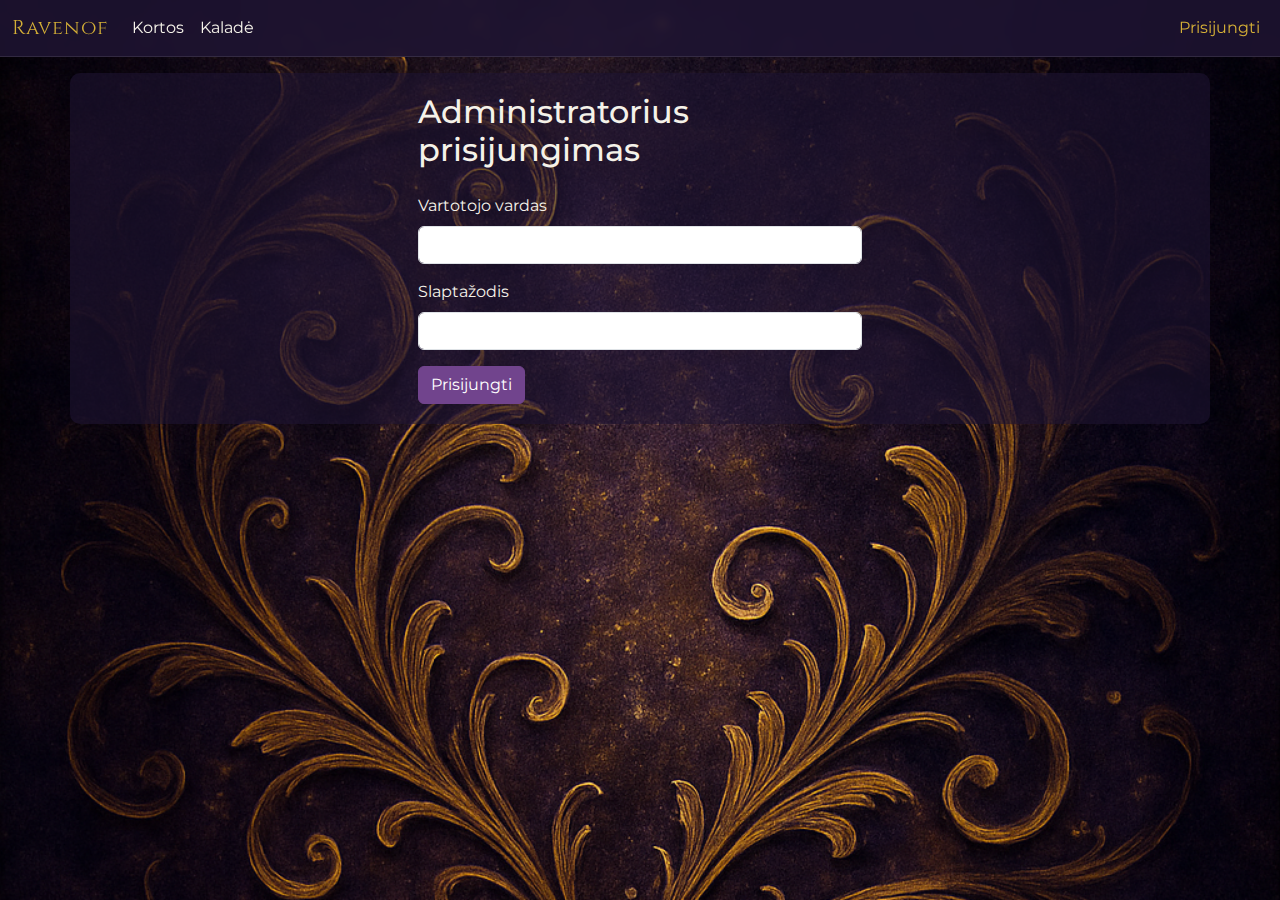
<file: card_form.html>
<!DOCTYPE html>
<html lang="lt">
<head>
    <meta charset="UTF-8">
    <meta name="viewport" content="width=device-width, initial-scale=1">
    <title>Kortos forma</title>
    <link href="https://cdn.jsdelivr.net/npm/bootstrap@5.3.0/dist/css/bootstrap.min.css" rel="stylesheet">
    <!-- Google fonts for fantasy vibe -->
    <link rel="preconnect" href="https://fonts.gstatic.com">
    <link href="https://fonts.googleapis.com/css2?family=Cinzel:wght@400;700&family=Montserrat:wght@400;600&display=swap" rel="stylesheet">
    <link rel="stylesheet" href="style.css">
</head>
<body>
    <nav class="navbar navbar-expand-lg navbar-dark bg-dark mb-3">
        <div class="container-fluid">
            <a class="navbar-brand" href="index.html">Ravenof</a>
            <button class="navbar-toggler" type="button" data-bs-toggle="collapse" data-bs-target="#navbarNav" aria-controls="navbarNav" aria-expanded="false" aria-label="Toggle navigation">
                <span class="navbar-toggler-icon"></span>
            </button>
            <div class="collapse navbar-collapse" id="navbarNav">
                <ul class="navbar-nav me-auto mb-2 mb-lg-0">
                    <!-- Unified navigation: only show a single link back to the card list/deck builder page -->
                    <li class="nav-item"><a class="nav-link" href="index.html">Kaladės kūrėjas</a></li>
                    <li class="nav-item"><a class="nav-link active" href="admin.html">Admin</a></li>
                </ul>
                <ul class="navbar-nav ms-auto mb-2 mb-lg-0">
                    <li class="nav-item"><a class="nav-link" href="#" onclick="handleLogout(event)">Atsijungti</a></li>
                </ul>
            </div>
        </div>
    </nav>
    <div class="container">
        <h2 id="formTitle" class="mb-4">Kortos forma</h2>
        <form id="cardForm" onsubmit="return handleSubmit(event)">
            <div class="mb-3">
                <label class="form-label">Pavadinimas</label>
                <input type="text" class="form-control" id="name" required>
            </div>
            <div class="row">
                <div class="col-md-3 mb-3">
                    <label class="form-label">Kaina</label>
                    <select class="form-select" id="cost">
                        <option value="">Pasirinkite</option>
                        <option>100</option>
                        <option>200</option>
                        <option>300</option>
                        <option>400</option>
                        <option>500</option>
                        <option>600</option>
                        <option>700</option>
                        <option>800</option>
                        <option>900</option>
                        <option>1000</option>
                    </select>
                </div>
                <div class="col-md-3 mb-3" id="attackGroup">
                    <label class="form-label">Ataka</label>
                    <input type="number" class="form-control" id="attack" min="0">
                </div>
                <div class="col-md-3 mb-3" id="hpGroup">
                    <label class="form-label">Gyvybės</label>
                    <input type="number" class="form-control" id="hp" min="0">
                </div>
                <div class="col-md-3 mb-3">
                    <label class="form-label">Retumas</label>
                    <select class="form-select" id="rarity">
                        <option value="">Pasirinkite</option>
                        <option>Paprastas</option>
                        <option>Magiškas</option>
                        <option>Unikalus</option>
                        <option>Epiškas</option>
                        <option>Legendinis</option>
                    </select>
                </div>
            </div>
            <div class="row">
                <div class="col-md-6 mb-3">
                    <label class="form-label">Tipas</label>
                    <select class="form-select" id="type">
                        <option value="">Pasirinkite</option>
                        <option>Burtas</option>
                        <option>Reakcija</option>
                        <option>Prakeiksmas</option>
                        <option>Veikėjas</option>
                        <option>Artefaktas</option>
                        <option>Čempionas</option>
                        <option>Laukas</option>
                    </select>
                </div>
                <div class="col-md-6 mb-3">
                    <label class="form-label">Frakcija</label>
                    <select class="form-select" id="faction">
                        <option value="">Pasirinkite</option>
                        <option>Inkvizicijos legionas</option>
                        <option>Mistikos melodija</option>
                        <option>Šviesos pulkas</option>
                        <option>Rytų vėjas</option>
                        <option>Mirties maršas</option>
                        <option>Demonų orda</option>
                        <option>Vryhiok'o gauja</option>
                        <option>Plėšikų naktis</option>
                        <option>Neutralūs</option>
                    </select>
                </div>
            </div>
            <div class="mb-3">
                <label class="form-label">Efektas</label>
                <textarea class="form-control" id="effect" rows="3"></textarea>
            </div>
            <div class="mb-3">
                <label class="form-label">Nuotrauka</label>
                <input type="file" class="form-control" id="imageInput" accept="image/*">
                <div class="mt-2" id="imagePreview"></div>
            </div>
            <button type="submit" class="btn btn-primary" id="submitBtn">Išsaugoti</button>
            <a href="admin.html" class="btn btn-secondary ms-2">Atšaukti</a>
        </form>
    </div>
    <script src="https://cdn.jsdelivr.net/npm/bootstrap@5.3.0/dist/js/bootstrap.bundle.min.js"></script>
    <script src="script.js"></script>
    <script>
    function handleLogout(event) {
        event.preventDefault();
        logout();
        window.location.href = 'index.html';
    }
    function ensureAdmin() {
        if (!isAdminLoggedIn()) {
            window.location.href = 'login.html';
        }
    }
    // Read query params
    function getQueryParams() {
        const params = {};
        const queryString = window.location.search.substring(1);
        const pairs = queryString.split('&');
        pairs.forEach(pair => {
            if (!pair) return;
            const [key, value] = pair.split('=');
            params[decodeURIComponent(key)] = decodeURIComponent(value || '');
        });
        return params;
    }
    let editingId = null;
    let existingImage = null;
    let imageDataUrl = null;
    // Handle image input changes
    const imageInput = document.getElementById('imageInput');
    if (imageInput) {
        imageInput.addEventListener('change', function () {
            const file = this.files && this.files[0];
            if (file) {
                const reader = new FileReader();
                reader.onload = function (e) {
                    imageDataUrl = e.target.result;
                    document.getElementById('imagePreview').innerHTML = `<img src="${imageDataUrl}" class="img-thumbnail" style="max-height:200px;">`;
                };
                reader.readAsDataURL(file);
            }
        });
    }
    async function populateForm() {
        const params = getQueryParams();
        if (params.id) {
            editingId = parseInt(params.id, 10);
            const cards = await getCards();
            const card = cards.find(c => c.id === editingId);
            if (card) {
                document.getElementById('formTitle').textContent = 'Redaguoti kortą';
                document.getElementById('submitBtn').textContent = 'Atnaujinti';
                document.getElementById('name').value = card.name;
                document.getElementById('cost').value = card.cost ?? '';
                document.getElementById('attack').value = card.attack ?? '';
                document.getElementById('hp').value = card.hp ?? '';
                document.getElementById('rarity').value = card.rarity || '';
                document.getElementById('type').value = card.type || '';
                document.getElementById('faction').value = card.faction || '';
                document.getElementById('effect').value = card.effect || '';
                existingImage = card.image || null;
                if (existingImage) {
                    imageDataUrl = existingImage;
                    document.getElementById('imagePreview').innerHTML = `<img src="${existingImage}" class="img-thumbnail" style="max-height:200px;">`;
                }
            }
        }
    }
    function handleSubmit(event) {
        event.preventDefault();
        const costVal = document.getElementById('cost').value;
        const typeVal = document.getElementById('type').value.trim();
        // Determine attack/hp values only for allowed types
        let attackVal = null;
        let hpVal = null;
        if (typeVal === 'Veikėjas') {
            attackVal = document.getElementById('attack').value ? parseInt(document.getElementById('attack').value) : null;
            hpVal = document.getElementById('hp').value ? parseInt(document.getElementById('hp').value) : null;
        } else if (typeVal === 'Čempionas' || typeVal === 'Artefaktas') {
            // These types only have HP
            hpVal = document.getElementById('hp').value ? parseInt(document.getElementById('hp').value) : null;
        }
        const card = {
            name: document.getElementById('name').value.trim(),
            cost: costVal ? parseInt(costVal) : null,
            attack: attackVal,
            hp: hpVal,
            rarity: document.getElementById('rarity').value.trim(),
            type: typeVal,
            faction: document.getElementById('faction').value.trim(),
            effect: document.getElementById('effect').value.trim(),
            image: imageDataUrl || existingImage || null
        };
        if (editingId !== null) {
            card.id = editingId;
            updateCard(card);
        } else {
            addCard(card);
        }
        window.location.href = 'admin.html';
        return false;
    }
    ensureAdmin();
    populateForm();

    // Show or hide Attack and HP fields based on selected Type
    const typeSelectEl = document.getElementById('type');
    const attackGroupEl = document.getElementById('attackGroup');
    const hpGroupEl = document.getElementById('hpGroup');
    function updateFieldVisibility() {
        const val = typeSelectEl.value;
        // Attack visible only for Veikėjas
        if (val === 'Veikėjas') {
            attackGroupEl.style.display = '';
        } else {
            attackGroupEl.style.display = 'none';
            document.getElementById('attack').value = '';
        }
        // HP visible for Veikėjas, Čempionas, Artefaktas
        if (val === 'Veikėjas' || val === 'Čempionas' || val === 'Artefaktas') {
            hpGroupEl.style.display = '';
        } else {
            hpGroupEl.style.display = 'none';
            document.getElementById('hp').value = '';
        }
    }
    typeSelectEl.addEventListener('change', updateFieldVisibility);
    // Initialize field visibility on page load
    updateFieldVisibility();
    </script>
</body>
</html>
</file>
<file: style.css>
/* Shared styles for Ravenof static site */

/*
 * Modernized styles for the Ravenof card database.
 * The UI adopts a light, airy feel with subtle shadows and rounded corners.
 */

/*
 * Fantasy-themed styles for the Ravenof static site.
 * Uses a mystical background, ornate card frames and a rich colour palette.
 */

body {
    padding-bottom: 50px;
    background-image: url('assets/bg.png');
    background-size: cover;
    background-repeat: no-repeat;
    background-attachment: fixed;
    color: #f5f2e9;
    font-family: 'Montserrat', Arial, sans-serif;
}

/* Navigation bar styling */
.navbar {
    background-color: rgba(30, 20, 50, 0.85) !important;
    backdrop-filter: blur(5px);
    border-bottom: 1px solid rgba(255, 255, 255, 0.1);
}
.navbar-brand {
    font-family: 'Cinzel', serif;
    letter-spacing: 1px;
    color: #d4af37 !important;
}
.nav-link {
    color: #f5f2e9 !important;
}
.nav-link.active {
    color: #d4af37 !important;
}

/* Buttons */
.btn-primary {
    background-color: #71448d;
    border-color: #71448d;
}
.btn-primary:hover {
    background-color: #5c3672;
    border-color: #5c3672;
}
.btn-secondary {
    background-color: #4b3b67;
    border-color: #4b3b67;
}
.btn-secondary:hover {
    background-color: #3a2f52;
    border-color: #3a2f52;
}
.btn-success {
    background-color: #3a855f;
    border-color: #3a855f;
}
.btn-success:hover {
    background-color: #2e6849;
    border-color: #2e6849;
}
.btn-danger {
    background-color: #b0413e;
    border-color: #b0413e;
}
.btn-danger:hover {
    background-color: #8f3332;
    border-color: #8f3332;
}
.btn-outline-danger {
    color: #b0413e;
    border-color: #b0413e;
}
.btn-outline-danger:hover {
    color: #f5f2e9;
    background-color: #b0413e;
}

/* Scrollable lists */
.card-list {
    display: flex;
    flex-wrap: wrap;
    gap: 1rem;
}
.deck-list {
    max-height: 50vh;
    overflow-y: auto;
    display: flex;
    flex-direction: column;
    gap: 1rem;
}

/* Container backgrounds with translucent overlay for contrast */
.container {
    background-color: rgba(30, 20, 50, 0.6);
    border-radius: 10px;
    padding: 20px;
}
/* Card containers for card lists and deck entries */
.card-item,
.deck-card {
    position: relative;
    /* Vertical poker‑sized cards (approx 2.5:3.5 ratio) */
    width: 220px;
    min-height: 340px;
    background-image: url('assets/card_frame.png');
    background-size: contain;
    background-position: center;
    background-repeat: no-repeat;
    background-color: rgba(255, 255, 255, 0.9);
    color: #2e1b47;
    border: none;
    border-radius: 8px;
    padding: 15px;
    display: flex;
    flex-direction: column;
    justify-content: space-between;
    transition: transform 0.2s, box-shadow 0.2s;
}
.card-item:hover,
.deck-card:hover {
    transform: translateY(-5px);
    box-shadow: 0 10px 20px rgba(0, 0, 0, 0.3);
}
.deck-card .remove-btn {
    position: absolute;
    right: 10px;
    top: 10px;
    font-size: 0.9rem;
    color: #b0413e;
    cursor: pointer;
}

/* Larger, more visible remove button for deck cards */
.deck-card .btn-remove {
    background-color: #b0413e;
    border-color: #b0413e;
    color: #f5f2e9;
    font-weight: bold;
    padding: 0.3rem 0.7rem;
    border-radius: 4px;
}
.deck-card .btn-remove:hover {
    background-color: #8f3332;
    border-color: #8f3332;
    color: #ffffff;
}

/* Thumbnail image styling */
.card-image-thumb {
    width: 100%;
    max-height: 150px;
    object-fit: cover;
    border-radius: 6px;
    margin-bottom: 8px;
}

/* Card title styling */
.card-title {
    font-family: 'Cinzel', serif;
    font-size: 1.1rem;
    color: #2e1b47;
    margin-bottom: 0.25rem;
}

/* Card content backgrounds for better readability on textured frame */
.card-item ul,
.card-item small,
.deck-card small {
    background-color: rgba(255, 255, 255, 0.8);
    border-radius: 4px;
    padding: 4px;
    display: inline-block;
}

/* Ensure card names and strong text stand out over ornate backgrounds */
.card-item h5,
.card-item h6,
.deck-card strong {
    background-color: rgba(255, 255, 255, 0.8);
    border-radius: 4px;
    padding: 4px;
    display: inline-block;
    color: #2e1b47;
}

/* Hide number input spinners */
input[type=number]::-webkit-inner-spin-button,
input[type=number]::-webkit-outer-spin-button {
    -webkit-appearance: none;
    margin: 0;
}

/* Chart wrapper styling: use ornate parchment background for deck statistics */
.chart-wrapper {
    position: relative;
    background-image: url('assets/scroll_bg.png');
    background-size: cover;
    background-position: center;
    border-radius: 10px;
    padding: 15px;
    margin-bottom: 1rem;
    box-shadow: 0 4px 8px rgba(0, 0, 0, 0.3);
}
.chart-wrapper canvas {
    background-color: rgba(30, 20, 50, 0.6);
    border-radius: 8px;
    padding: 10px;
}

/* Preview area styling in deck builder */
#cardPreview {
    display: flex;
    justify-content: flex-start;
}

/* Deck preview area in unified page */
#deck-preview {
    /* Provide space for the previewed card */
    min-height: 360px;
    display: flex;
    /* Center the preview image both horizontally and vertically */
    justify-content: center;
    align-items: center;
    margin-bottom: 1rem;
    /* Distinct background to make the preview visible against dark backdrop */
    background-image: url('assets/scroll_bg.png');
    background-size: cover;
    background-position: center;
    border-radius: 8px;
    padding: 10px;
    box-shadow: 0 4px 8px rgba(0, 0, 0, 0.3);
}

#deck-preview .card-item {
    width: 220px;
    height: 350px;
    margin: 0;
}

/* Preview image styling: show only the card artwork centered in the preview area */
#deck-preview img {
    max-width: 100%;
    max-height: 100%;
    object-fit: contain;
    display: block;
    margin: auto;
    border-radius: 8px;
}
#cardPreview .card-item {
    /* Maintain card size for preview */
    width: 220px;
    margin: 0;
}

/* ------------------------------------------------------------------- */
/* Redesigned card layout for a professional appearance
 *
 * Cards are composed of two stacked sections:
 *  - .card-top   : holds the artwork or uploaded image and occupies
 *                  roughly the top half of the card.
 *  - .card-bottom: holds the card name, attributes and buttons on a
 *                  light parchment background.  It occupies the lower
 *                  portion of the card and scrolls if content overflows.
 *
 * The entire card uses the ornate frame graphic as its outer border.
 */

/* Base styles for card containers */
/*
 * Base styles for card containers
 *
 * Allow the card height to expand naturally so that all card details can be
 * displayed without a scroll bar. A minimum height preserves the poker‑like
 * proportions on larger screens. The ornate frame background (applied via
 * rarity classes) still covers the entire container.
 */
.card-item,
.deck-card {
    position: relative;
    width: 220px;
    height: auto;
    min-height: 350px;
    /* The background image (frame) is assigned based on card rarity classes. */
    background-size: cover;
    background-position: center;
    background-repeat: no-repeat;
    overflow: hidden;
    border-radius: 8px;
    box-shadow: 0 4px 8px rgba(0, 0, 0, 0.3);
    margin-bottom: 1rem;
}

/* Top section for card artwork */
/* Top section for card artwork */
.card-item .card-top,
.deck-card .card-top {
    width: 100%;
    /* Increase height to show more of the artwork */
    height: 60%;
    border-bottom: 1px solid rgba(0, 0, 0, 0.2);
    display: flex;
    align-items: center;
    justify-content: center;
    overflow: hidden;
}

/* Artwork images fill the top section */
/* Ensure artwork images maintain their aspect ratio without cropping */
.card-item .card-top img,
.deck-card .card-top img {
    width: 100%;
    height: 100%;
    object-fit: contain;
}

/* Placeholder for missing artwork */
.card-item .card-top .placeholder,
.deck-card .card-top .placeholder {
    width: 100%;
    height: 100%;
    background-color: rgba(255, 255, 255, 0.2);
}

/* Bottom section for card details and actions */
/* Bottom section for card details and actions
 * Split into info and action so that the "Pridėti" button remains visible
 */
.card-item .card-bottom,
.deck-card .card-bottom {
    width: 100%;
    /* Remove fixed height so the bottom section grows to fit its content fully */
    background-color: rgba(255, 250, 240, 0.9);
    padding: 10px;
    display: flex;
    flex-direction: column;
    justify-content: flex-start;
}
/* Info area inside the bottom of the card: scrolls separately */
/*
 * The information area should not scroll. Remove flex growth and overflow
 * so that it sizes itself based on its contents. This allows all card
 * attributes to be visible without scrolling.
 */
.card-item .card-bottom .card-info,
.deck-card .card-bottom .card-info {
    flex-grow: 0;
    overflow-y: visible;
}
/* Action button stays at the bottom of the card */
.card-item .card-bottom .card-action-btn,
.deck-card .card-bottom .card-action-btn {
    align-self: flex-start;
    margin-top: 4px;
}

/* Card title styling */
.card-item .card-bottom h5,
.deck-card .card-bottom h5 {
    font-family: 'Cinzel', serif;
    font-size: 1rem;
    color: #2e1b47;
    margin: 0 0 0.5rem 0;
}

/* List of attributes */
.card-item .card-bottom ul,
.deck-card .card-bottom ul {
    list-style: none;
    margin: 0;
    padding: 0;
    flex-grow: 1;
}
.card-item .card-bottom li,
.deck-card .card-bottom li {
    margin: 0 0 3px 0;
    color: #2e1b47;
    font-size: 0.88rem;
}
.card-item .card-bottom strong,
.deck-card .card-bottom strong {
    font-weight: 600;
    margin-right: 4px;
}

/* Buttons inside the bottom section */
.card-item .card-bottom .btn,
.deck-card .card-bottom .btn {
    font-size: 0.8rem;
    padding: 0.3rem 0.6rem;
    align-self: flex-start;
}

/* Prevent text selection on cards */
.card-item *, .deck-card * {
    user-select: none;
}

/* Responsive adjustments for mobile devices */
@media (max-width: 768px) {
    .row > .col-lg-5,
    .row > .col-lg-7 {
        flex: 0 0 100%;
        max-width: 100%;
    }
    .card-item,
    .deck-card {
        width: 100%;
        height: auto;
    }
    .card-item .card-top,
    .deck-card .card-top {
        height: 50vw;
    }
    .card-item .card-bottom,
    .deck-card .card-bottom {
        height: auto;
    }
    .deck-list {
        max-height: none;
    }
    .chart-wrapper {
        margin-bottom: 1.5rem;
    }
    .container {
        padding: 15px;
    }
}

/* Rarity-based backgrounds for cards and deck items */
/* Assign colored backgrounds based on slugified rarity names */
.card-item.rarity-paprastas,
.deck-card.rarity-paprastas,
.deck-list-item.rarity-paprastas {
    background-image: url('assets/bg_common.png');
}
.card-item.rarity-magiskas,
.deck-card.rarity-magiskas,
.deck-list-item.rarity-magiskas {
    background-image: url('assets/bg_magick.png');
}
.card-item.rarity-unikalus,
.deck-card.rarity-unikalus,
.deck-list-item.rarity-unikalus {
    background-image: url('assets/bg_unique.png');
}
.card-item.rarity-episkas,
.deck-card.rarity-episkas,
.deck-list-item.rarity-episkas {
    background-image: url('assets/bg_epic.png');
}
.card-item.rarity-legendinis,
.deck-card.rarity-legendinis,
.deck-list-item.rarity-legendinis {
    background-image: url('assets/bg_legend.png');
}

/* Horizontal deck list item styling */
.deck-list-item {
    width: 100%;
    /* Make deck list items more compact */
    height: 40px;
    display: flex;
    align-items: center;
    justify-content: space-between;
    padding: 0 10px;
    margin-bottom: 4px;
    border-radius: 6px;
    color: #f5f2e9;
    font-family: 'Cinzel', serif;
    font-size: 0.95rem;
    cursor: pointer;
    transition: transform 0.1s;
    box-shadow: 0 2px 5px rgba(0, 0, 0, 0.3);
    /* Ensure rarity backgrounds cover the entire item and remain centered */
    background-size: cover;
    background-position: center;
    background-repeat: no-repeat;
}
.deck-list-item:hover {
    transform: translateX(5px);
}

/* Deck count indicator */
.deck-count {
    font-size: 0.85rem;
    color: #d4c6e7;
    margin-left: 0.5rem;
}

/* Deck list container and preview styling */
#deck-list {
    max-height: 50vh;
    overflow-y: auto;
}

.preview-container {
    width: 100%;
    height: 360px;
    overflow: auto;
    border-radius: 8px;
    box-shadow: 0 4px 8px rgba(0, 0, 0, 0.3);
    margin-bottom: 1rem;
}
.preview-container img {
    width: 100%;
    height: auto;
    display: block;
    border-radius: 8px;
}
</file>
